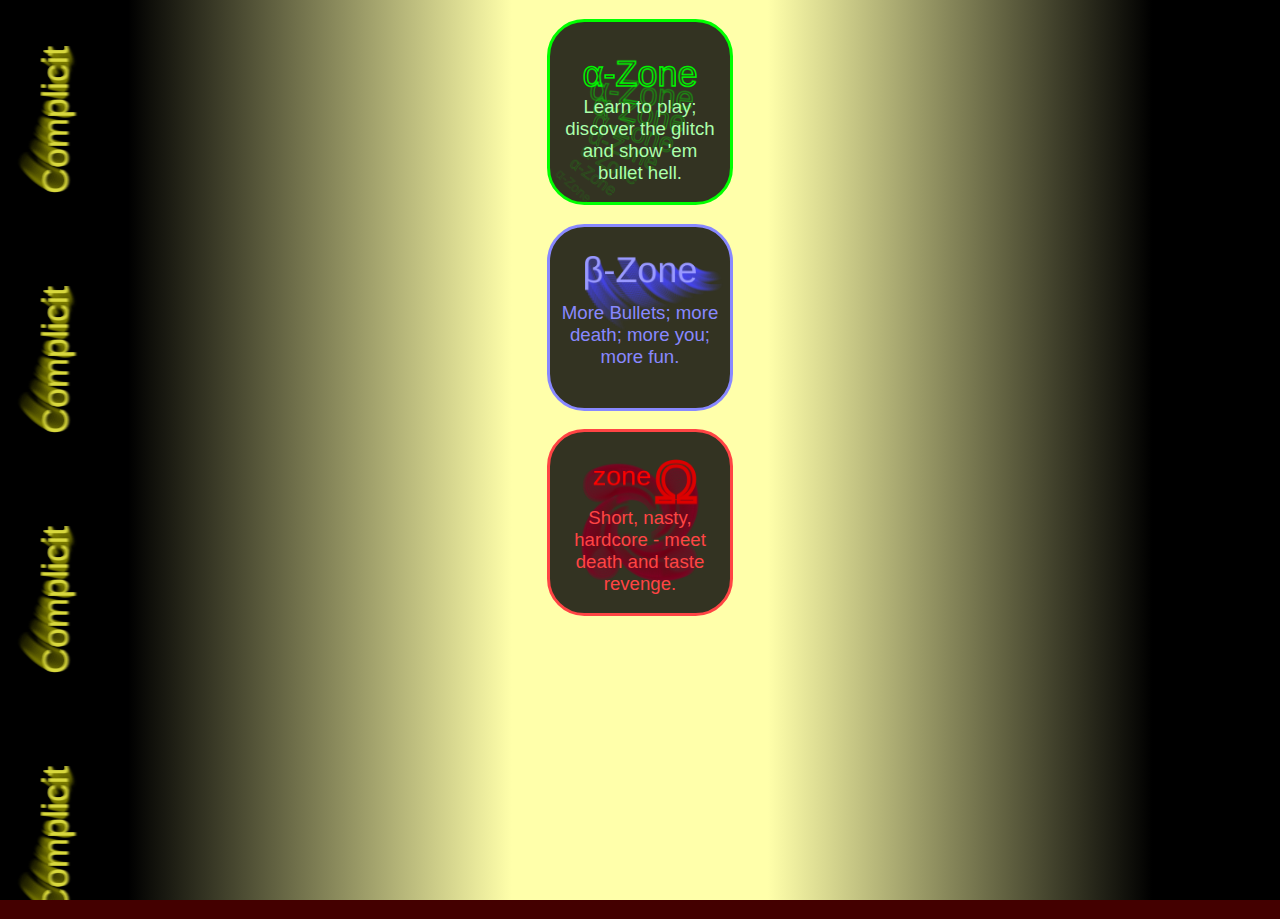
<file: index.html>
<html>
  <head>
    <title>Complicit</title>
	<meta charset="UTF-8" name="viewport" content="width=device-width, initial-scale=1, maximum-scale=1, user-scalable=0">
    <link rel="stylesheet" type="text/css" href="complicit.css">

  </head>
  <body>
  <div id=logo>  
  </div>
  <div id=badsize>
  This game runs better in portrait mode.  
  </div>
  <div id=levsel>
  <div id=z0 class=zone> 
  Learn to play; discover the glitch and show 'em bullet hell.
  <div class=breaker></div>
  <div>Last Run <span id='zlt0'>?</span>s</div>
  <div>Best Run <span id='zbt0'>?</span>s</div>
  <div>Par Time 450s</div>
  <div>Expert Time 300s</div>
  <div id=zgo0 class=zb>Play Now</div>
  <div id=zex0 class=zb>Main Menu</div>
  </div>
  <div id=z1 class=zone> 
  More Bullets; more death; more you; more fun.
  <div class=breaker></div>
  <div>Last Run <span id='zlt1'>?</span>s</div>
  <div>Best Run <span id='zbt1'>?</span>s</div>
  <div>Par Time 500s</div>
  <div>Expert Time 360s</div>
  <div id=zgo1 class=zb>Play Now</div>
  <div id=zex1 class=zb>Main Menu</div>
  </div>
  
  <div id=z2 class=zone> 
  Short, nasty, hardcore - meet death and taste revenge.
  <div class=breaker></div>
  <div>Last Run <span id='zlt2'>?</span>s</div>
  <div>Best Run <span id='zbt2'>?</span>s</div>
  <div>Par Time 200s</div>
  <div>Expert Time 120s</div>
  <div id=zgo2 class=zb>Play Now</div>
  <div id=zex2 class=zb>Main Menu</div>
  </div>
  
  </div>
  <div id=board tabindex=-1>
  </div>  
  <div id=timer></div>
  
  </body>
  <script src="sprites.js"></script>
  <script src="objects.js"></script>
  <script src="levels.js"></script>
  <script src="board.js"></script>
</html>
</file>
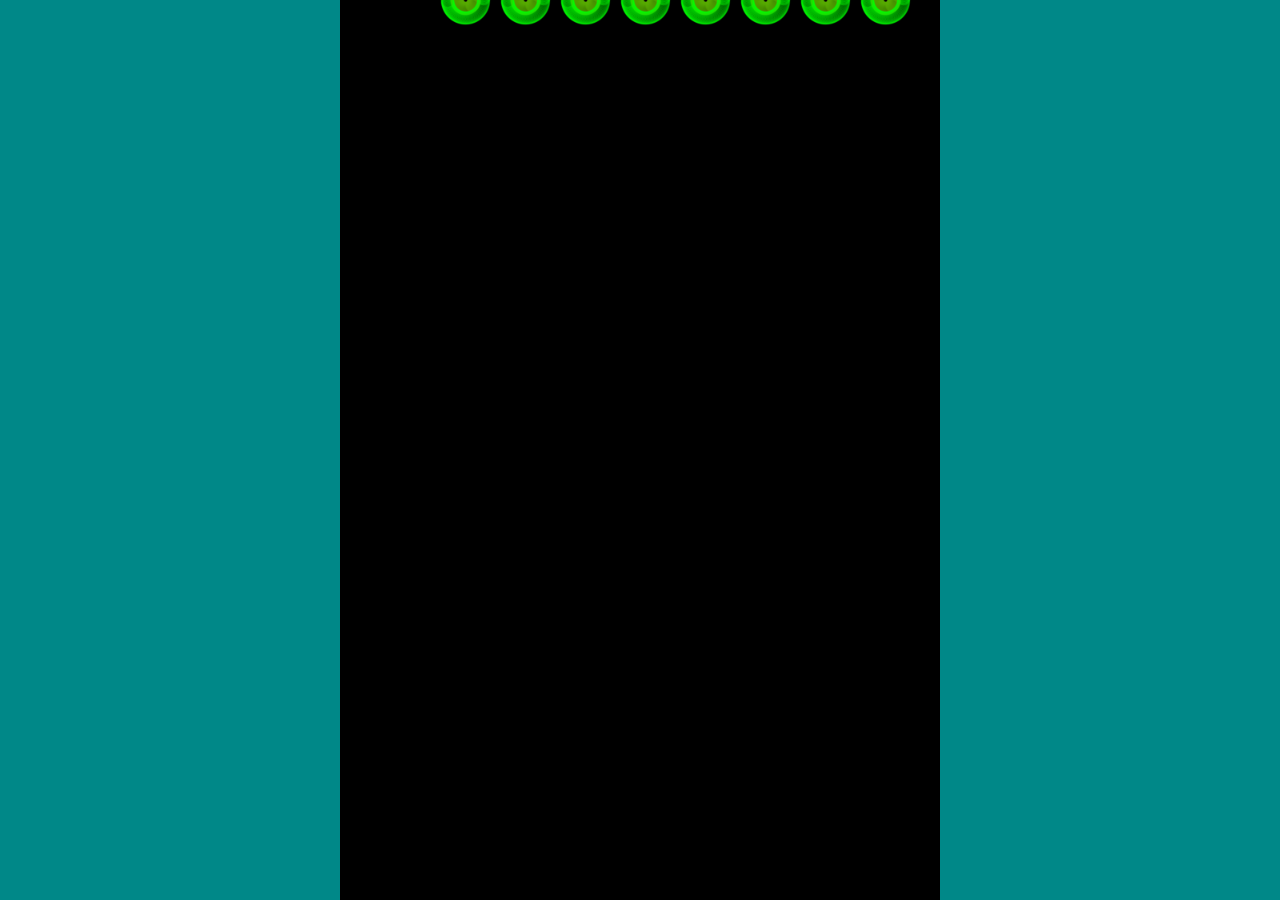
<file: demo2/index.html>
<html>
  <head>
    <title>Complicit</title>
	<meta charset="UTF-8" name="viewport" content="width=device-width, initial-scale=1, maximum-scale=1, user-scalable=0">
    <link rel="stylesheet" type="text/css" href="complicit.css">

  </head>
  <body>
  <div id=board>
  </div>  
  </body>
  <script src="sprites.js"></script>
  <script src="objects.js"></script>
  <script src="board.js"></script>
</html>
</file>
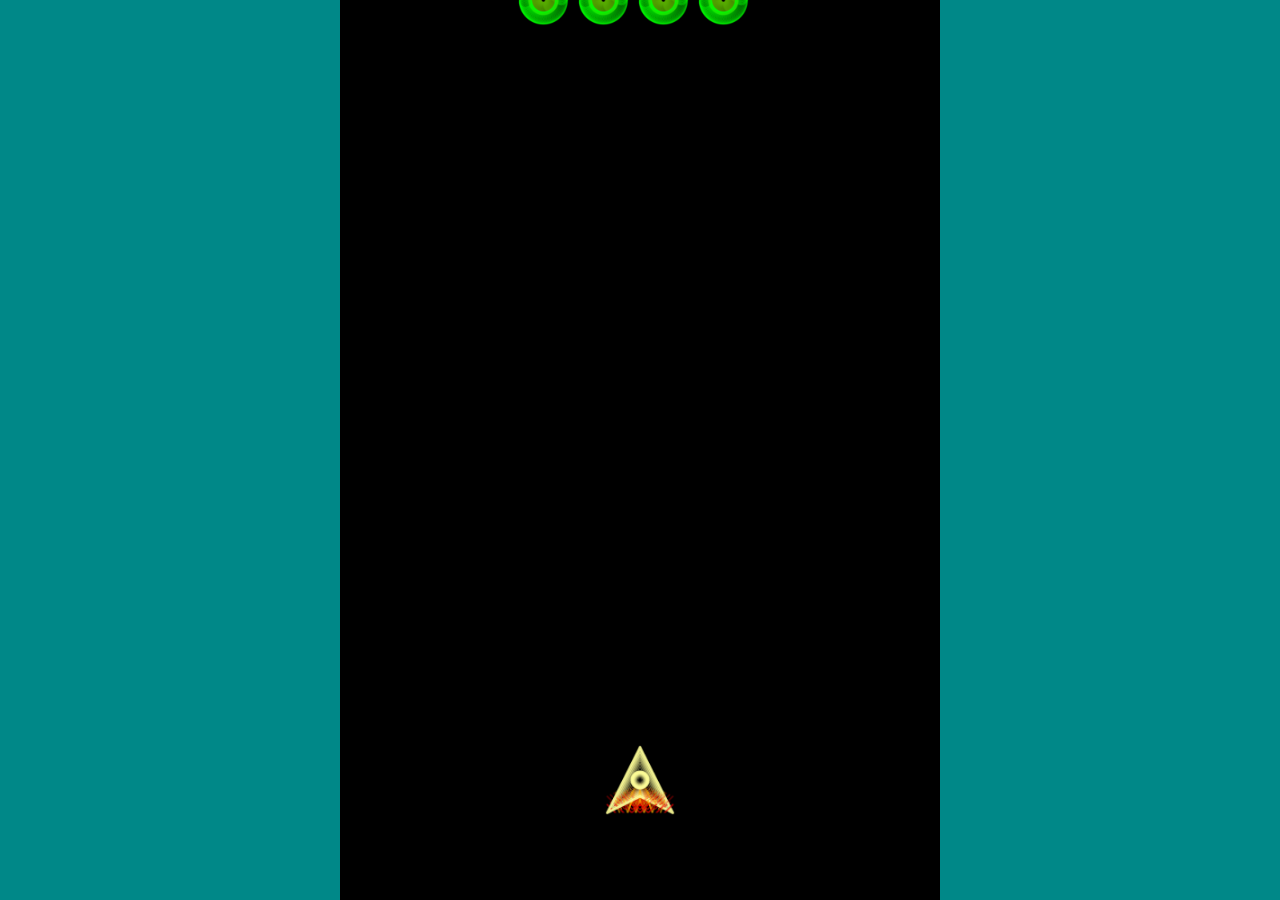
<file: demo3/index.html>
<html>
  <head>
    <title>Complicit</title>
	<meta charset="UTF-8" name="viewport" content="width=device-width, initial-scale=1, maximum-scale=1, user-scalable=0">
    <link rel="stylesheet" type="text/css" href="complicit.css">

  </head>
  <body>
  <div id=board>
  </div>  
  </body>
  <script src="sprites.js"></script>
  <script src="objects.js"></script>
  <script src="levels.js"></script>
  <script src="board.js"></script>
</html>
</file>
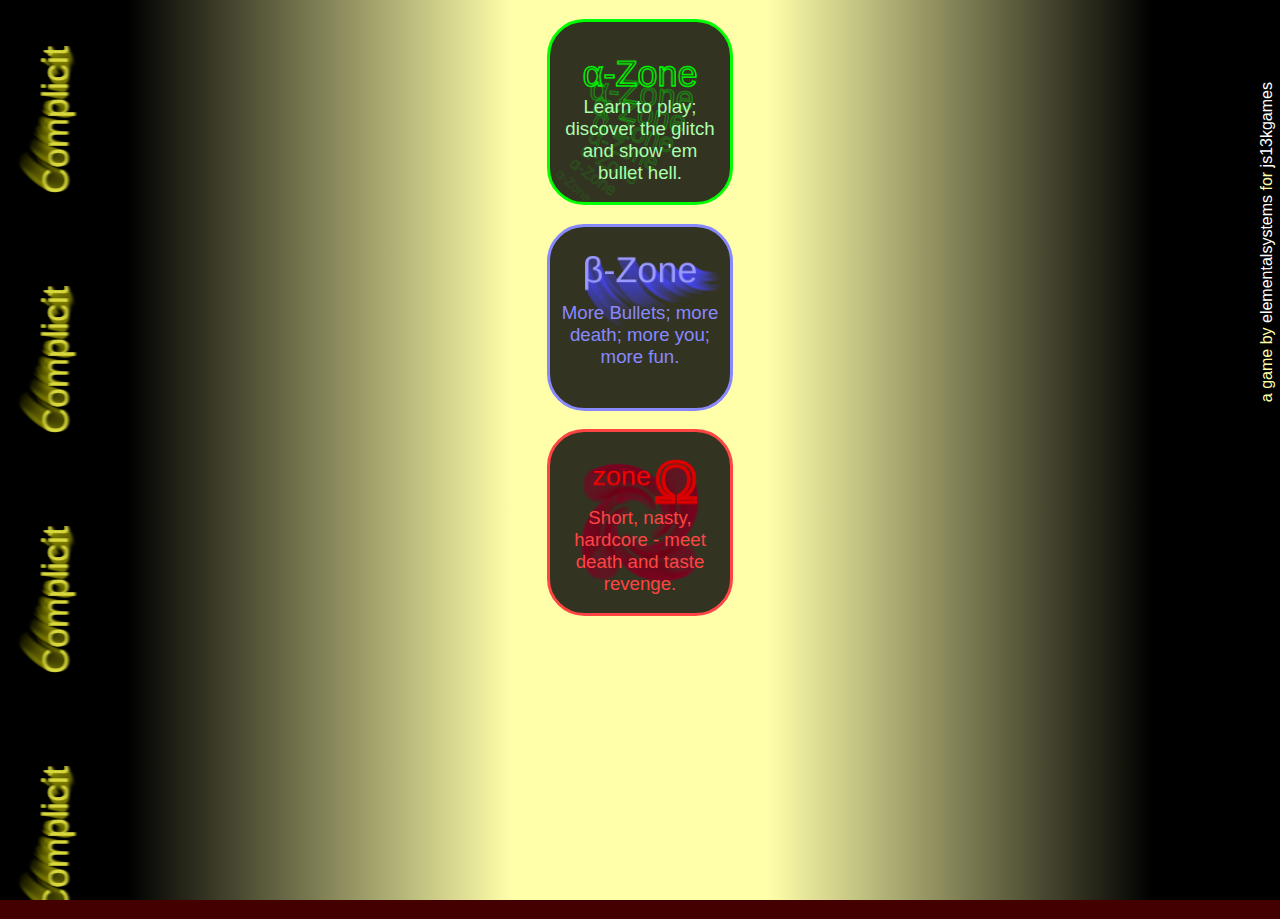
<file: release/index.html>
<html>
  <head>
    <title>Complicit</title>
	<meta charset="UTF-8" name="viewport" content="width=device-width, initial-scale=1, maximum-scale=1, user-scalable=0">
    <link rel="stylesheet" type="text/css" href="cc.css">

  </head>
  <body>
  <div id=logo>  
  </div>
  <div id=badsize>
  This game runs better in portrait mode.  
  </div>
  <div id=credits>
  a game by <a href="http://www.elementalsystems.co.za" target="_blank">elementalsystems</a> for <a href="http://js13kgames.com" target="_blank">js13kgames</a>
  </div>

  <div id=levsel>
  <div id=z0 class=zone> 
  Learn to play; discover the glitch and show 'em bullet hell.
  <div class=breaker></div>
  <div>Last Run <span id='zlt0'>?</span>s</div>
  <div>Best Run <span id='zbt0'>?</span>s</div>
  <div>Par Time 400s</div>
  <div>Expert Time 280s</div>
  <div id=zgo0 class=zb>Play Now</div>
  <div id=zex0 class=zb>Main Menu</div>
  </div>
  <div id=z1 class=zone> 
  More Bullets; more death; more you; more fun.
  <div class=breaker></div>
  <div>Last Run <span id='zlt1'>?</span>s</div>
  <div>Best Run <span id='zbt1'>?</span>s</div>
  <div>Par Time 500s</div>
  <div>Expert Time 380s</div>
  <div id=zgo1 class=zb>Play Now</div>
  <div id=zex1 class=zb>Main Menu</div>
  </div>
  
  <div id=z2 class=zone> 
  Short, nasty, hardcore - meet death and taste revenge.
  <div class=breaker></div>
  <div>Last Run <span id='zlt2'>?</span>s</div>
  <div>Best Run <span id='zbt2'>?</span>s</div>
  <div>Par Time 240s</div>
  <div>Expert Time 180s</div>
  <div id=zgo2 class=zb>Play Now</div>
  <div id=zex2 class=zb>Main Menu</div>
  </div>
  
  </div>
  <div id=board tabindex=-1>
  </div>  
  <div id=timer></div>
  
  </body>
  <script src="cc.js"></script>  
</html>
</file>
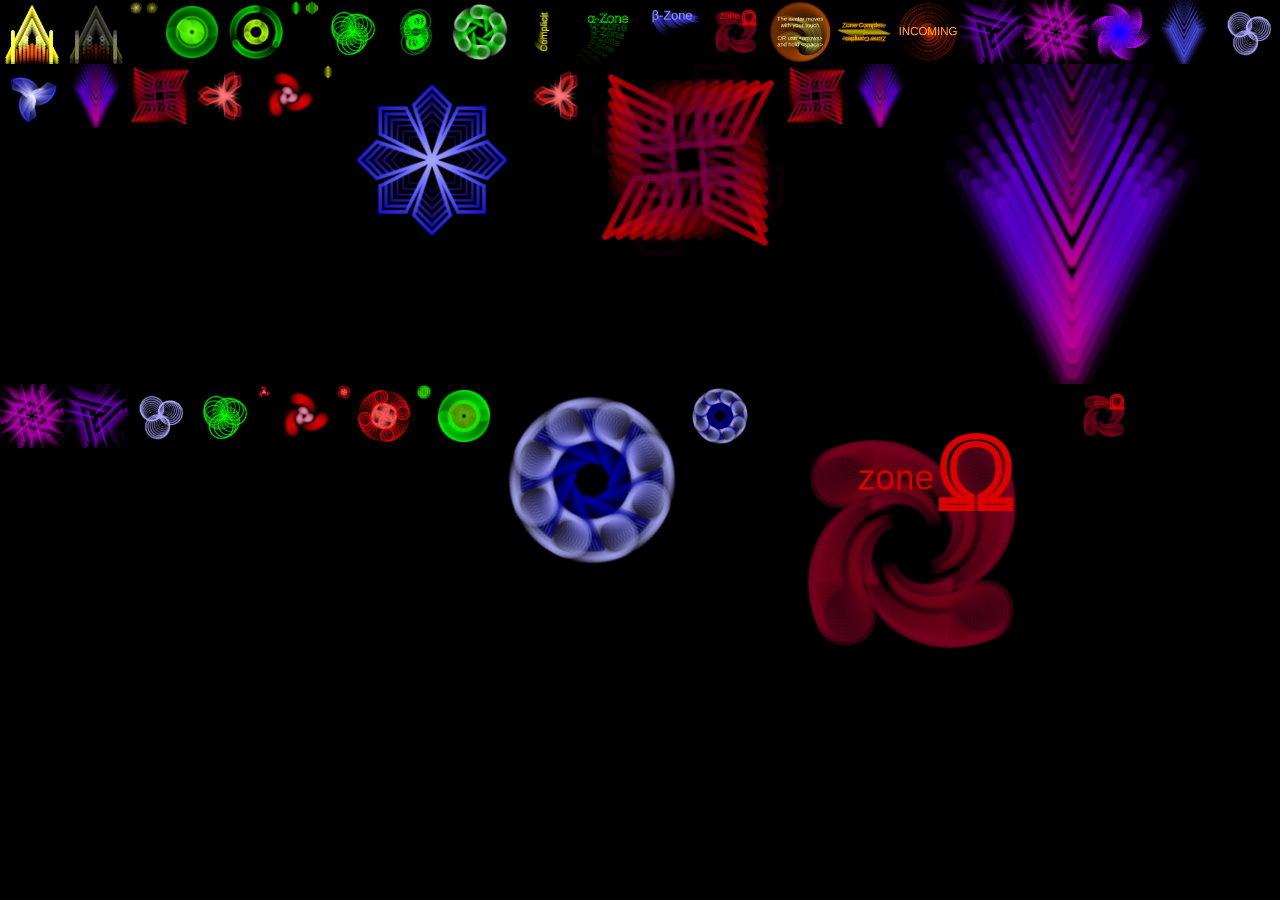
<file: canvasdemo.html>
<html>
  <head>
    <title>Canvas Tester</title>
  <style>
  body {
    margin:0px;
    padding:0px;
    text-align:center;
	background-color: #000;
  }
  
  @keyframes roll {
      0% {
	    transform: rotate(0deg);
	  }
	  100% {
	    transform: rotate(360deg);
	  }
  }

  @keyframes throb {
      0% {
	    transform: scale(1.1,1.1);
	  }
	  100% {
	    transform: scale(.9,.9);
	  }
  }
  
  
  div.ttype {
    width:4em;
	height:4em;
	background-size: 100% 100%;
	float:left;	
  }

  div.ttype.roll {
    animation: roll 1.5s infinite linear;
  }

  div.ttype.rock {
    animation: roll 3s infinite ease-in-out alternate;
  }
  div.ttype.throb {
    animation: throb .5s infinite ease-in-out alternate;
  }

  div.ttype.big {
    width:12em;
	height:12em;	
	animation: none;
  }

  div.ttype.vbig {
    width:20em;
	height:20em;	
	animation: none;
  }
  
  div.ttype.bullet {
    width:1em;
	height:1em;	
	animation: none;
  }
    
  </style>
  </head>
  <body>
  
  <script src="sprites.js"></script>
  
  <script type="text/javascript">
  
  
  	  prepSprites();
	  var bullet=createOGO(50).lineStyle('#ffff00').lineWidth(2)
	           		       .line(0,.4,0,-.4)
	  bullet
	      .echo(20,0,0,0.4,0,0,0,1,.1,.8,0)
		  .rotSym(2)
		  .addDivSample('bullet');
	  
	  
	  
	  		
	  base=createOGO(200).lineGrad('#AAF','#00F').lineWidth(2)
	           		       .line(0,0,.15,.3).line(0,0,.3,.15)
	  				       .line(.15,.3,.3,.3).line(.3,.3,.3,.15);
	  	
	  base.rotSym(8)
	      .echo(8,0,0,0,0,0,0,0.2,1,0,1)
	      .addDivSample('big');
	  
	  base=createOGO(200).lineGrad('#F88','#F00').lineWidth(2)
	           		       .line(0,0,.15,.3).line(0,0,.3,.15)
	  				       .line(.15,.3,.3,.3).line(.3,.3,.3,.15)
						   .echo(30,-0.2,-0.2,0,0,0,25,1,1,0,.2)						 
		   .rotSym(3)
		   .mirror(false,true)		   
		   .addDivSample('normal');

	   base=createOGO(200).lineGrad('#F00','#505').lineWidth(3)
					   .line(0,0,.15,.3).line(0,0,.3,.15)
					   .line(.15,.3,.3,.3).line(.3,.3,.3,.15)
	      .echo(10,-.4,.2,-.4,-.5,0,0,1.2,1,0,.8)						 
		   .rotSym(4)
		   .addDivSample('big')		   
		   .addDivSample('normal');
		
	  
      bullet=createOGO(300).lineGrad('#00F','#F08').lineWidth(3)
	        .line(.2,0,0,.4)
	        .mirror(true,false)
	        .echo(10,0,-.4,0,0,0,0,.2,1,.5,1)
			.echo(5,0,-.1,0,0,0,0,2,1,.1,1)
			.addDivSample('normal')
            .addDivSample('vbig');
  
      createOGO(100).lineStyle('#DD00DD').lineWidth(3)
	        .line(.4,0,0,.4)
	        .echo(5,0,-.4,0,0,0,0,.2,1,.5,1)
			.rotSym(6)
	        .echo(5,0,0,0,0,0,0,2,1,0,1)
			.addDivSample('normal');
      createOGO(100).lineStyle('#9900FF').lineWidth(3)
	        .line(.4,0,0,.4)
	        .echo(5,0,-.4,0,0,0,0,.2,1,.5,1)
			.rotSym(3)
	        .echo(5,0,0,0,0,0,0,2,1,0,1)
			.addDivSample('roll');
            
  
      bullet=createOGO(100).lineStyle('#AAF').lineWidth(2)
	        .circle(.1,0,.2)
	        .echo(10,0,-.1,0,-.15,0,45,.2,1,.5,1)
			.rotSym(3)
	        .addDivSample('roll');
      bullet=createOGO(100).lineStyle('#00FF00').lineWidth(2);
	  bullet.circle(.1,0,.2)
	        .echo(10,0,-.1,0,-.15,0,180,.2,1,.5,1)
			.rotSym(3)
	        .addDivSample('normal');
      
	  bullet=createOGO(50).lineStyle('#F00').lineWidth(10)
	        .circle(.3,0,.05).lineStyle('#F8A').circle(.1,0,.01)
	        .echo(10,0,0,0,0,90,0,.5,1,.1,.5)
			.rotSym(3)
	        .addDivSample('bullet')
	        .addDivSample('normal');
      bullet=createOGO(150).lineStyle('#FF5555').lineWidth(2);
	  bullet.circle(.1,0,.1).lineStyle('#FF0000').circle(.3,0,.1)
	        .rotSym(4)
	        .echo(10,0,0,0,0,0,90,1,1,0,1)
			.addDivSample('bullet')
	        .addDivSample('normal');
      bullet=createOGO(150).lineStyle('#55AA00').lineWidth(2);
	  bullet.circle(.1,.1,.1).lineStyle('#00FF00').circle(.3,0,.1)
	        .echo(80,0,0,0,0,0,360,1,1,0,.5)
			.rotSym(2)
	        .addDivSample('bullet')
	        .addDivSample('normal');
      
	  bullet=createOGO(200).lineStyle('#AAAAFF').lineWidth(3);
	  bullet.circle(.3,.1,.1).lineStyle('#0000AA').line(0,.1,.3,.2)
	        .rotSym(8)
	        .echo(15,0,0,0,0,45,0,1,1,0,.4)
			.addDivSample('big')
	        .addDivSample('normal');
      
	  createOGO(400)
	      .fillGrad('#500','#F08').text("\u03A9",-.2,.2,3,true)	       
		  .echo(40,0,0,0,0,90,0,.5,1,.1,.4)			
		  .rotSym(4)
	      .lineStyle('#D00').text("\u03A9",-.2,.2,3.2)	       
		  .fillStyle('#D00').text("zone",.05,0.2,1.1,true)	       
		  
		  .addDivSample('vbig').addDivSample('normal');
	        
      	
	      
		
            
	
  
  </script> 
  </body>
</html>
</file>
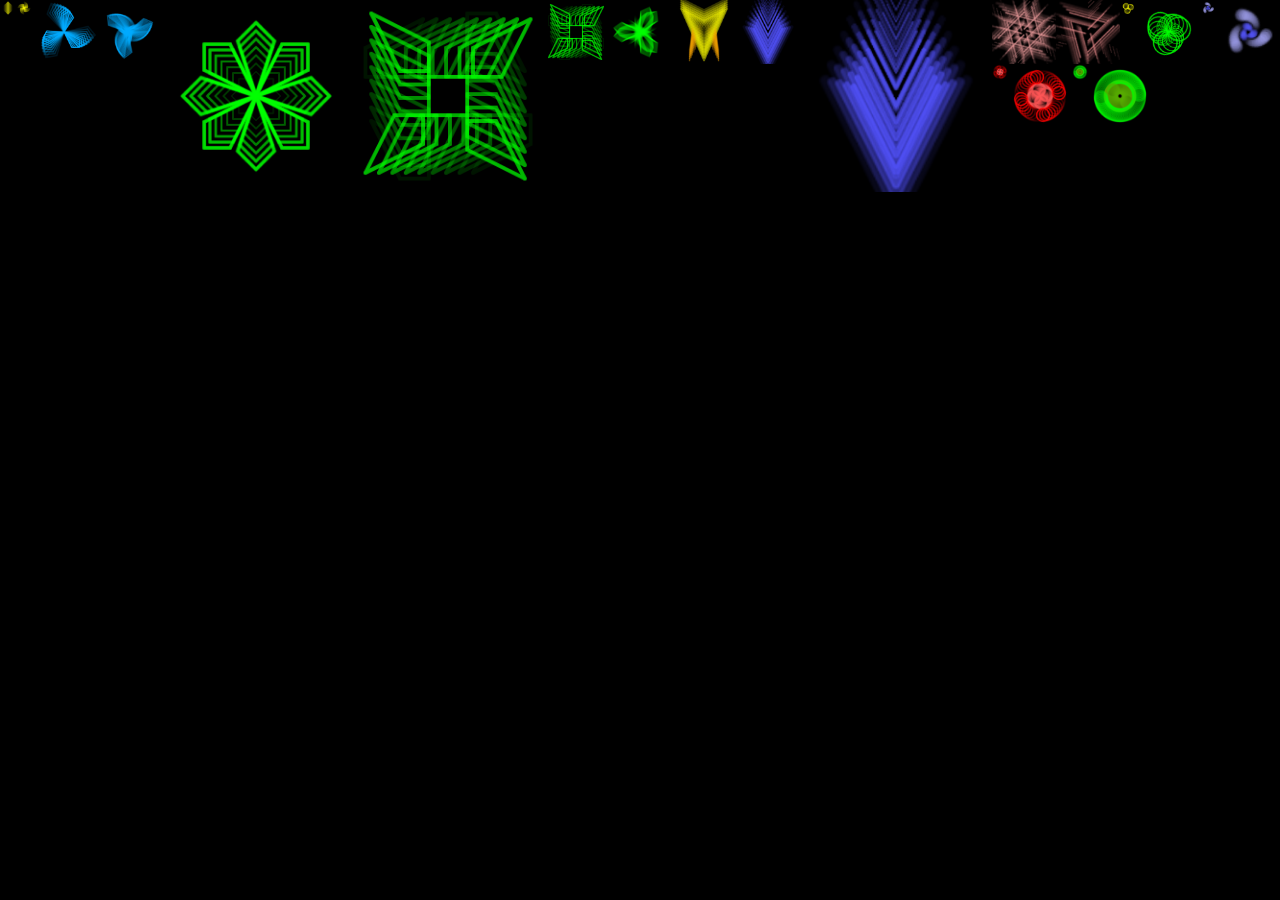
<file: demo1/canvasdemo.html>
<html>
  <head>
    <title>Canvas Tester</title>
  <style>
  body {
    margin:0px;
    padding:0px;
    text-align:center;
	background-color: #000;
  }
  
  @keyframes roll {
      0% {
	    transform: rotate(0deg);
	  }
	  100% {
	    transform: rotate(360deg);
	  }
  }
  
  
  div.ttype {
    width:4em;
	height:4em;
	background-size: 100% 100%;
	float:left;
	animation: roll 10s infinite linear;
  }
  div.ttype.big {
    width:12em;
	height:12em;	
	animation: none;
  }
  
  div.ttype.bullet {
    width:1em;
	height:1em;	
	animation: none;
  }
    
  </style>
  </head>
  <body>
  
  <script type="text/javascript">
  
      var OGO={
	     line: function(x,y,x2,y2) { this.ctx.beginPath(); this.ctx.moveTo(x,y); this.ctx.lineTo(x2,y2); this.ctx.stroke(); return this;},
		 circle: function(x,y,r) { this.ctx.beginPath(); this.ctx.arc(x, y, r, 0, 2 * Math.PI, false); this.ctx.stroke(); return this;},
	     lineStyle: function(s) { this.ctx.strokeStyle=s;  return this;},
	     lineWidth: function(w) { this.ctx.lineWidth=w/100;  return this;},
		 setBackground: function(elid) {
		    var el=document.getElementById(elid); 
			var data=this.canvas.toDataURL();
			el.style.backgroundImage = 'url('+data+')';
			return this;
		 },
		 setElementBackground: function(el) {
		 	var data=this.canvas.toDataURL();
			el.style.backgroundImage = 'url('+data+')';
			return this;
		 },
		 
		 echo: function(frames,xs,ys,xe,ye,rots,rote,ss,se,alphas,alphae) {
		    var nogo=createOGO(this.res);    
			for (var i=0;i<frames;i+=1) {
			  var re=i/frames;
			  var rs=1-re;
	          nogo.ctx.save();
		      nogo.ctx.rotate((rots*rs+rote*re)*Math.PI/180);
              nogo.ctx.translate((xs*rs+xe*re),(ys*rs+ye*re));			  
              nogo.ctx.scale(ss*rs+se*re,ss*rs+se*re);
			  nogo.ctx.globalAlpha=alphas*rs+alphae*re;
			  
			  nogo.ctx.drawImage(this.canvas,-.5,-.5,1,1);
			  nogo.ctx.restore();
			}
	        return nogo;
		 },
		 rotSym:function(num) 
		 {
		    return this.echo(num,0,0,0,0,0,360,1,1,1,1);
		 },
		 mirror: function(x,y) {
		    var nogo=createOGO(this.res);    
			nogo.ctx.drawImage(this.canvas,-.5,-.5,1,1);			
			nogo.ctx.scale(x?-1:1,y?-1:1);
			nogo.ctx.drawImage(this.canvas,-.5,-.5,1,1);						  
	        return nogo;
		 },
		 addDivSample: function(cls)
		 {
		    var d=document.createElement('div');
			d.classList.add(cls);
			d.classList.add('ttype');
			this.setElementBackground(d);
			document.body.appendChild(d);
			return this;
		 },
		 makeSprite:function(cls,size) {
		    return {
			    size: size,
				displayCls: cls,
				imgData: this.canvas.toDataURL()				
			}
		 }
		 
		 
		 
	  };
	  
      function createOGO(res)
	  {
	    var ogo=Object.create(OGO);
		if (!res) res=100;
		ogo.res=res;
	    ogo.canvas = document.createElement("canvas");
	    ogo.canvas.width=res;
	    ogo.canvas.height=res;
		ogo.ctx = ogo.canvas.getContext('2d');
	    ogo.ctx.translate(+ogo.canvas.width/2,+ogo.canvas.height/2);
        ogo.ctx.scale(ogo.canvas.width,ogo.canvas.height);      
		ogo.ctx.lineCap='round';
		
        return ogo;
	  }
	  
	  var bullet=createOGO(50).lineStyle('#ffff00').lineWidth(2)
	           		       .line(0,.4,0,-.4)
	  bullet
	      .echo(20,0,0,0.4,0,0,0,1,.1,.8,0)
		  .rotSym(2)
		  .addDivSample('bullet');
	  
	  bullet=createOGO(50).lineStyle('#ffff00').lineWidth(2)
	           		       .line(0,0,0,-.4);
	  bullet
	      .echo(30,0,0,0,0,0,90,1,.6,.1,.8)
		  .rotSym(4)
		  .addDivSample('bullet');
	  
	  
	  var base=createOGO(200).lineStyle('#00aaff').lineWidth(2)
	           		       .line(0,0,.15,.3).line(0,0,.3,.3).line(0,0,.3,.15)
	  				       .line(.15,.3,.3,.3).line(.3,.3,.3,.15);
	  
	  base.rotSym(3)
		  .echo(8,0,0,0,0,0,-45,.8,1.2,1,0)
		  .addDivSample('normal');
	  base.echo(20,-0.2,-0.2,0,0,0,-70,1,1,0,.5)						 
		   .rotSym(3)
		   .addDivSample('normal');
		   
	  base=createOGO(200).lineStyle('#00ff00').lineWidth(2)
	           		       .line(0,0,.15,.3).line(0,0,.3,.15)
	  				       .line(.15,.3,.3,.3).line(.3,.3,.3,.15);
	  	
	  base.rotSym(8)
	      .echo(8,0,0,0,0,0,0,0.2,1,0,1)
	      .addDivSample('big');
	  
	  base
	      .echo(10,-.4,.2,-.4,-.5,0,0,1,1,0,.8)						 
		   .rotSym(4)
		   .addDivSample('big')		   
		   .addDivSample('normal');
	  base.echo(30,-0.2,-0.2,0,0,0,25,1,1,0,.2)						 
		   .rotSym(3)
		   .mirror(false,true)		   
		   .addDivSample('normal');
      var avatar=createOGO(200).lineStyle('#FFFF00').lineWidth(2);
	  avatar.line(.4,-.4,0,.5).line(.4,-.4,0,-.2)
	        .lineStyle('#FFAA00').line(.2,.1,.25,.5)
			.mirror(true,false)
	        .echo(10,0,0,0,0,0,0,.1,1,0.5,1)
            .echo(6,0,0,0,-.2,0,0,1,1,.5,.2)
            .addDivSample('normal');
  
      bullet=createOGO(200).lineStyle('#5555FF').lineWidth(3);
	  bullet.line(.2,0,0,.4)
	        .mirror(true,false)
	        .echo(10,0,-.4,0,0,0,0,.2,1,.5,1)
			.echo(5,0,0,0,0,0,0,2,1,.1,1)
			.addDivSample('normal')
            .addDivSample('big');
  
      bullet=createOGO(100).lineStyle('#FFAAAA').lineWidth(2);
	  bullet.line(.4,0,0,.4)
	        .echo(5,0,-.4,0,0,0,0,.2,1,.5,1)
			.rotSym(6)
	        .echo(5,0,0,0,0,0,0,2,1,0,1)
			.addDivSample('normal');
      bullet=createOGO(100).lineStyle('#FF9999').lineWidth(2);
	  bullet.line(.4,0,0,.4)
	        .echo(5,0,-.4,0,0,0,0,.2,1,.5,1)
			.rotSym(3)
	        .echo(5,0,0,0,0,0,0,2,1,0,1)
			.addDivSample('normal');
            
  
      bullet=createOGO(100).lineStyle('#FFFF00').lineWidth(2);
	  bullet.circle(.1,0,.2)
	        .echo(10,0,-.1,0,-.15,0,45,.2,1,.5,1)
			.rotSym(3)
	        .addDivSample('bullet');
      bullet=createOGO(100).lineStyle('#00FF00').lineWidth(2);
	  bullet.circle(.1,0,.2)
	        .echo(10,0,-.1,0,-.15,0,180,.2,1,.5,1)
			.rotSym(3)
	        .addDivSample('normal');
      
	  bullet=createOGO(50).lineStyle('#AAAAFF').lineWidth(10);
	  bullet.circle(.3,0,.05).lineStyle('#5555FF').circle(.1,0,.01)
	        .echo(10,0,0,0,0,90,0,.5,1,.1,.5)
			.rotSym(3)
	        .addDivSample('bullet')
	        .addDivSample('normal');
      bullet=createOGO(150).lineStyle('#FF5555').lineWidth(2);
	  bullet.circle(.1,0,.1).lineStyle('#FF0000').circle(.3,0,.1)
	        .rotSym(4)
	        .echo(10,0,0,0,0,0,90,1,1,0,1)
			.addDivSample('bullet')
	        .addDivSample('normal');
      bullet=createOGO(150).lineStyle('#55AA00').lineWidth(2);
	  bullet.circle(.1,.1,.1).lineStyle('#00FF00').circle(.3,0,.1)
	        .echo(80,0,0,0,0,0,360,1,1,0,.5)
			.rotSym(2)
	        .addDivSample('bullet')
	        .addDivSample('normal');
      
  
  
  
  </script> 
  </body>
</html>
</file>
<file: complicit.css>
body {
	margin:0px;
	padding:0px;
	text-align:center;	
	background: linear-gradient(to right, #000 10%,#ffa 40%,#ffa 60%,#000 90%);
	background-color: #400;
	height: 100%;
    margin: 0;
    background-repeat: no-repeat;
    background-attachment: fixed;
    font-family: sans-serif;	
	overflow:hidden;
	
}

#board {
	background-color: #000;
	position: absolute;
	overflow:hidden;
	display:block;
	
	box-sizing: border-box;
	border: solid 2px #FFA;
	transition: transform 1s ease-in-out;
	transform: translateY(-110%);
	z-index: 190;	
}


#board.active {
	display:block;	
	transform: translateY(0);
}

#levsel {
	transition: transform 1s ease-in-out;
	transform: translateY(0);
}

#levsel.hide{
	transform: translateY(+110%);	
}

div.zone {
	background-color: rgba(0,0,0,.8);
	box-sizing: border-box;
	width:10em;
	height:10em;
	position:relative;
	top: 0em;
	
	padding-top: 4em;
	padding-left: .5em;
	padding-right: .5em;
	padding-bottom: .5em;
	margin-left: auto;
	margin-right:auto;
	margin-top: 1em;
	border-radius: 2em;
    background-size: 100% 100%;	
	font-size:14pt;
	cursor: pointer;	
	overflow: hidden;
	transition: all 1s ease-in-out;
}

div.zone.sel {
	padding-top: 1em;
	width: 20em;
	height: 22em;
    background-color: #000;
    
}

div.zb {
	border: 2px solid #FF0;
	background: #000;
	color: #FF0;
	cursor: pointer;
	padding:.5em;
	margin: 1em;
	border-radius: .5em;
}

div.breaker {
	height: 5em;	
}

#z0 {
	color:#AFA;
	border: solid 3px #0F0
}

#z1 {
	color:#88F;
	border: solid 3px #88F;
}

#z1.sel {
	top: -10em;
}

#z2 {
	color:#F44;
	border: solid 3px #F44;
}

#z2.sel {
	top: -20em;
}


#logo {
	position: absolute;
	left:-4em;
	top:0;
	bottom:0;
	width:  15em;
	background-size: 100% auto;
	background-repeat: repeat-y;
	box-sizing: border-box;
}

#credits {
	position: absolute;
	right:0.25em;
	top:4em;
	color:#FFA;
	z-index: 150;
	transform:rotate(-90deg);
	transform-origin: 100% 100%;
}

#credits a {
	color: #FFF;
	text-decoration:none;
	
}



#timer {
	position: absolute;
	right:-.1em;
	top:-.1em;
	width: 5em;
	padding: 0.2em 0.2em 0.2em 0em;
	border-radius: 0em 0em 0em 1.5em;
	background: rgba(0,0,0,.6);
	border: #FF0 solid 3px;
	color: #FF8;
	font-size: 20pt;
	font-family: monospace;	
    display:none;
	text-align:right;
	z-index: 200;
	

}


#timer.active {
	display:block;
}


#board div.glitchtext {
	color: #FFF;
	font-size:130%;
	display: block;
	text-align:left;
	font-family: monospace;
	font-weight: bold;
	line-height: 2em;
	
}


@keyframes glitch {
  0% {
	transform: scale(1,1);
	background-color: #880;
  }
  10% {
	transform: scale(1.6,1) rotate(3deg);
  }
  20% {
	transform: scale(1,1.6);
  }
  
  30% {
	transform: scale(1.2,1.2) rotate(3deg);
	background-color: #000;
  }  
  60% {
	background-color: #500;
	transform: scale(1.1,1) rotate(-3deg);
  }
  90% {
	background-color: #050;
	transform: scale(1,1);
  }
  100% {
	background-color: #000;
	
  }
}

#board.glitch {
   background-color: #550;
   animation: glitch 2s 1 linear; 
   
}

.boardobject {
	position: absolute;
	width: 2em;
	height: 2em;
	top: -1em;
	left: -1em;
	pointer-events: none;
}


.boardobject div {
	background-size:100% 100%;
	position: absolute;
	top: 0;
	left: 0;
	right: 0;
	bottom: 0;
	pointer-events: none;
}

@keyframes roll {
  0% {
	transform: rotate(0deg);
  }
  100% {
	transform: rotate(360deg);
  }
}

@keyframes roll120 {
  0% {
	transform: rotate(0deg);
  }
  100% {
	transform: rotate(120deg);
  }
}


@keyframes roll90 {
  0% {
	transform: rotate(0deg);
  }
  100% {
	transform: rotate(90deg);
  }
}

@keyframes diefold {
  0% {
	transform: translateY(0) scale(1,1);
	opacity: .5;
	
  }
  50% {
	transform: translateY(-50%) scale(.5,.5);
	opacity: 1;
	
  }
  100% {
	transform: translateY(0) scale(1,.1);
	opacity: 0;	
  }
}

  @keyframes throb {
      0% {
	    transform: scale(1,1);
		opacity: .5;
	  }
	  100% {
	    transform: scale(.9,.9);
		opacity: 1;
	  }
  }
  
 .boardobject div.roll {
    animation: roll 1.5s infinite linear;
 }
 
 .boardobject div.roll120 {
    animation: roll120 .7s infinite ease-in-out;
 }
 
 .boardobject div.roll90 {
    animation: roll90 .6s infinite ease-in;
 }
 
 
 .boardobject div.rock {
    animation: roll120 .7s infinite ease-in-out alternate;
 }

 .boardobject div.throb {
    animation: throb .5s infinite ease-in-out alternate;
 }

 .boardobject.die div {
	animation: diefold .5s 1 linear;	
 }

 #badsize {
	 position:absolute;
	 top:0;
	 bottom:0;
	 left:0;
	 right:0;
	 background: #500;
	 color:white;
	 z-index:1000;
	 font-size:300%;
 }
 
 @media all and (min-height: 25em) {
	 #badsize {
		 display:none;
	 }
 }
 
 @media all and (max-width: 25em) {
	 div.zone {
		 font-size: 10pt;
	 }
 }
</file>
<file: demo2/complicit.css>
body {
	margin:0px;
	padding:0px;
	text-align:center;
	background-color: #088;
}

#board {
	background-color: #000;
	position: absolute;
	overflow:hidden;
}

.boardobject {
	position: absolute;
	width: 2em;
	height: 2em;
	top: -1em;
	left: -1em;
	pointer-events: none;
}


.boardobject div {
	background-size:100% 100%;
	position: absolute;
	top: 0;
	left: 0;
	right: 0;
	bottom: 0;
	pointer-events: none;
}

@keyframes roll {
  0% {
	transform: rotate(0deg);
  }
  100% {
	transform: rotate(360deg);
  }
}

@keyframes diefold {
  0% {
	transform: scale(1,1);
	opacity: .5;
  }
  50% {
	transform: scale(.5,1.2);
	opacity: 1;
	  
  }
  100% {
	transform: scale(1,.1);
	opacity: 0;
  }
}
  
  
 .boardobject div.roll {
    animation: roll 1.5s infinite linear;
 }
 
 .boardobject.die div {
	animation: diefold .5s 1 linear;	
 }

 .boardobject div.rock {
    animation: roll 3s infinite ease-in-out alternate;
 }
</file>
<file: demo3/complicit.css>
body {
	margin:0px;
	padding:0px;
	text-align:center;
	background-color: #088;
}

#board {
	background-color: #000;
	position: absolute;
	overflow:hidden;
}

.boardobject {
	position: absolute;
	width: 2em;
	height: 2em;
	top: -1em;
	left: -1em;
	pointer-events: none;
}


.boardobject div {
	background-size:100% 100%;
	position: absolute;
	top: 0;
	left: 0;
	right: 0;
	bottom: 0;
	pointer-events: none;
}

@keyframes roll {
  0% {
	transform: rotate(0deg);
  }
  100% {
	transform: rotate(360deg);
  }
}

@keyframes diefold {
  0% {
	transform: translateY(0) scale(1,1);
	opacity: .5;
	
  }
  50% {
	transform: translateY(-50%) scale(.5,.5);
	opacity: 1;
	
  }
  100% {
	transform: translateY(0) scale(1,.1);
	opacity: 0;	
  }
}
  
  
 .boardobject div.roll {
    animation: roll 1.5s infinite linear;
 }
 
 
 .boardobject div.rock {
    animation: roll 3s infinite ease-in-out alternate;
 }

 .boardobject.die div {
	animation: diefold .5s 1 linear;	
 }
</file>
<file: release/cc.css>
#board,#board.active{display:block}#board,#levsel{transition:transform 1s ease-in-out}#board.active,#levsel{transform:translateY(0)}#board,#logo,div.zone{box-sizing:border-box}#board,body,div.zone{overflow:hidden}body{padding:0;text-align:center;background:linear-gradient(to right,#000 10%,#ffa 40%,#ffa 60%,#000 90%);background-color:#400;height:100%;margin:0;background-repeat:no-repeat;background-attachment:fixed;font-family:sans-serif}#board{background-color:#000;position:absolute;border:2px solid #FFA;transform:translateY(-110%);z-index:190}#levsel.hide{transform:translateY(+110%)}div.zone{background-color:rgba(0,0,0,.8);width:10em;height:10em;position:relative;top:0;margin-left:auto;margin-right:auto;margin-top:1em;border-radius:2em;background-size:100% 100%;font-size:14pt;cursor:pointer;transition:all 1s ease-in-out;padding:4em .5em .5em}#credits,#logo,#timer,.boardobject{position:absolute}div.zone.sel{padding-top:1em;width:20em;height:22em;background-color:#000}div.zb{border:2px solid #FF0;background:#000;color:#FF0;cursor:pointer;padding:.5em;margin:1em;border-radius:.5em}div.breaker{height:5em}#z0{color:#AFA;border:3px solid #0F0}#z1{color:#88F;border:3px solid #88F}#z1.sel{top:-10em}#z2{color:#F44;border:3px solid #F44}#z2.sel{top:-20em}#logo{left:-4em;top:0;bottom:0;width:15em;background-size:100% auto;background-repeat:repeat-y}#credits{right:.25em;top:4em;color:#FFA;z-index:150;transform:rotate(-90deg);transform-origin:100% 100%}#credits a{color:#FFF;text-decoration:none}#timer{right:-.1em;top:-.1em;width:5em;padding:.2em .2em .2em 0;border-radius:0 0 0 1.5em;background:rgba(0,0,0,.6);border:3px solid #FF0;color:#FF8;font-size:20pt;font-family:monospace;display:none;text-align:right;z-index:200}#timer.active{display:block}#board div.glitchtext{color:#FFF;font-size:130%;display:block;text-align:left;font-family:monospace;font-weight:700;line-height:2em}@keyframes glitch{0%{transform:scale(1,1);background-color:#880}10%{transform:scale(1.6,1) rotate(3deg)}20%{transform:scale(1,1.6)}30%{transform:scale(1.2,1.2) rotate(3deg);background-color:#000}60%{background-color:#500;transform:scale(1.1,1) rotate(-3deg)}90%{background-color:#050;transform:scale(1,1)}100%{background-color:#000}}#board.glitch{background-color:#550;animation:glitch 2s 1 linear}.boardobject{width:2em;height:2em;top:-1em;left:-1em;pointer-events:none}#badsize,.boardobject div{position:absolute;top:0;bottom:0;left:0;right:0}.boardobject div{background-size:100% 100%;pointer-events:none}@keyframes roll{0%{transform:rotate(0)}100%{transform:rotate(360deg)}}@keyframes roll120{0%{transform:rotate(0)}100%{transform:rotate(120deg)}}@keyframes roll90{0%{transform:rotate(0)}100%{transform:rotate(90deg)}}@keyframes diefold{0%{transform:translateY(0) scale(1,1);opacity:.5}50%{transform:translateY(-50%) scale(.5,.5);opacity:1}100%{transform:translateY(0) scale(1,.1);opacity:0}}@keyframes throb{0%{transform:scale(1,1);opacity:.5}100%{transform:scale(.9,.9);opacity:1}}.boardobject div.roll{animation:roll 1.5s infinite linear}.boardobject div.roll120{animation:roll120 .7s infinite ease-in-out}.boardobject div.roll90{animation:roll90 .6s infinite ease-in}.boardobject div.rock{animation:roll120 .7s infinite ease-in-out alternate}.boardobject div.throb{animation:throb .5s infinite ease-in-out alternate}.boardobject.die div{animation:diefold .5s 1 linear}#badsize{background:#500;color:#fff;z-index:1000;font-size:300%}@media all and (min-height:25em){#badsize{display:none}}@media all and (max-width:25em){div.zone{font-size:10pt}}
</file>
